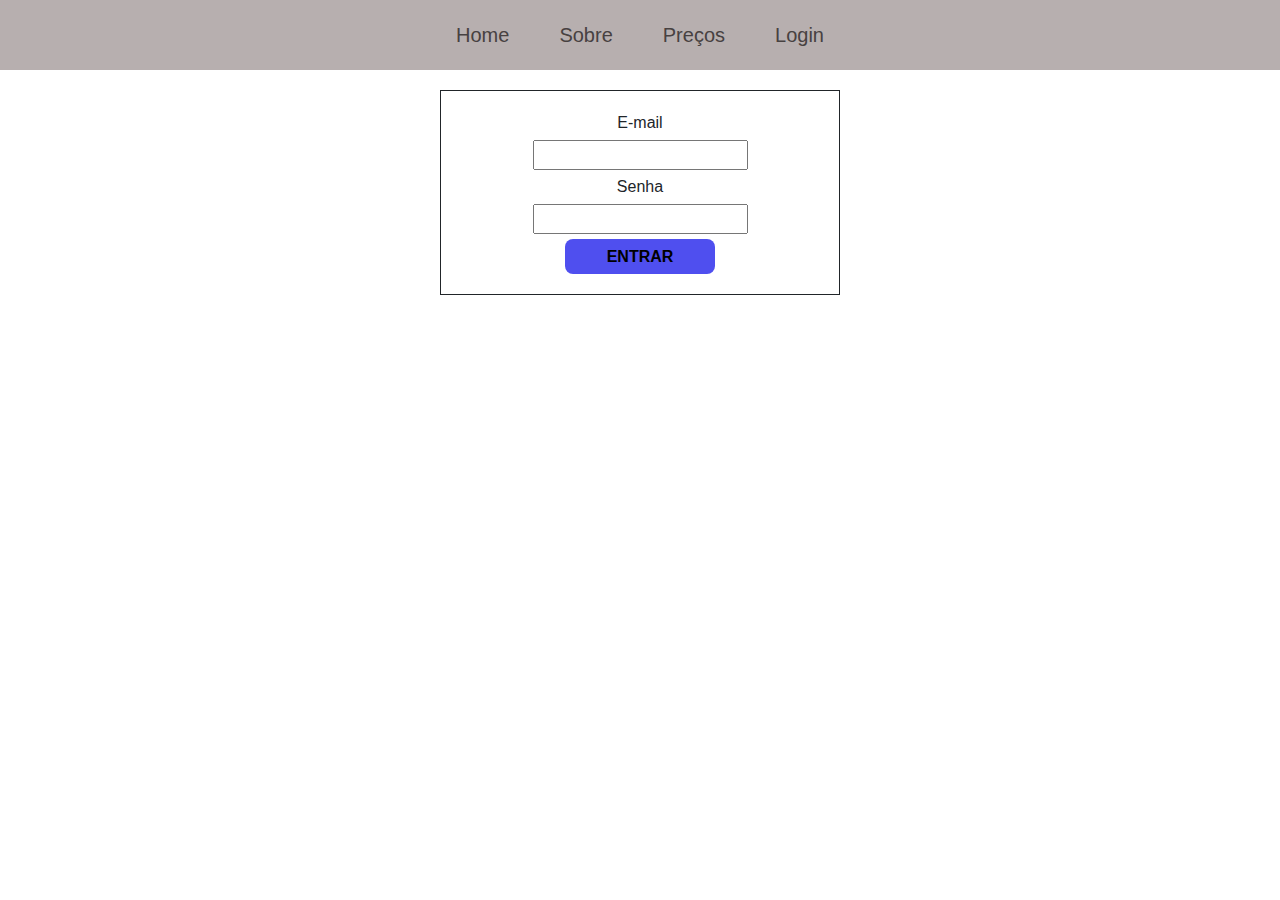
<file: curso.html>
<!DOCTYPE html>
<html lang="pt-br">
<head>
    <meta charset="UTF-8">
    <meta http-equiv="X-UA-Compatible" content="IE=edge">
    <meta name="viewport" content="width=device-width, initial-scale=1.0">
    <link rel="stylesheet" href="https://cdn.jsdelivr.net/npm/bootstrap@4.3.1/dist/css/bootstrap.min.css"
        integrity="sha384-ggOyR0iXCbMQv3Xipma34MD+dH/1fQ784/j6cY/iJTQUOhcWr7x9JvoRxT2MZw1T" crossorigin="anonymous">
    <script src="https://ajax.googleapis.com/ajax/libs/jquery/3.6.0/jquery.min.js"></script>
    <link rel="stylesheet" href="style.css">
    <title>Cursos</title>
</head>
<body>

    <nav>

        <a href="home.html">Home</a>
        <a href="#">Cursos</a>
        <a href="Index.html">Sair</a>

    </nav>

    <div id="mainCursos">

        <h2>Adicionar Cursos</h2>
        <br>
        
        <section id="Data">
            
            <label for="">Nome do Curso</label>
            <input id="curso" type="text">
            <br><br>
            <label for="">Duração</label>
            <input id="duracao" type="number">
            <br><br>
            <label for="">Instituição</label>
            <input id="insti" type="text">
            <br><br>
            <button type="button" id="btn" class="btn btn-primary addCurso">Adicionar</button>
            
            <a href=""></a>
        </section>
        <hr>

        <table  id="listTable" class="table">
            <thead>
              <tr>
                <th scope="col">ID </th> 
                <th scope="col">Curso</th>
                <th scope="col">Duração</th>
                <th scope="col">Instituição</th>
                <th scope="col">Ação</th>
              </tr>
            </thead>
            <tbody id="itensTabela">
              
            </tbody>
          </table>

    </div>

    <script src="js/curso.js"></script>
</body>
</html>
</file>
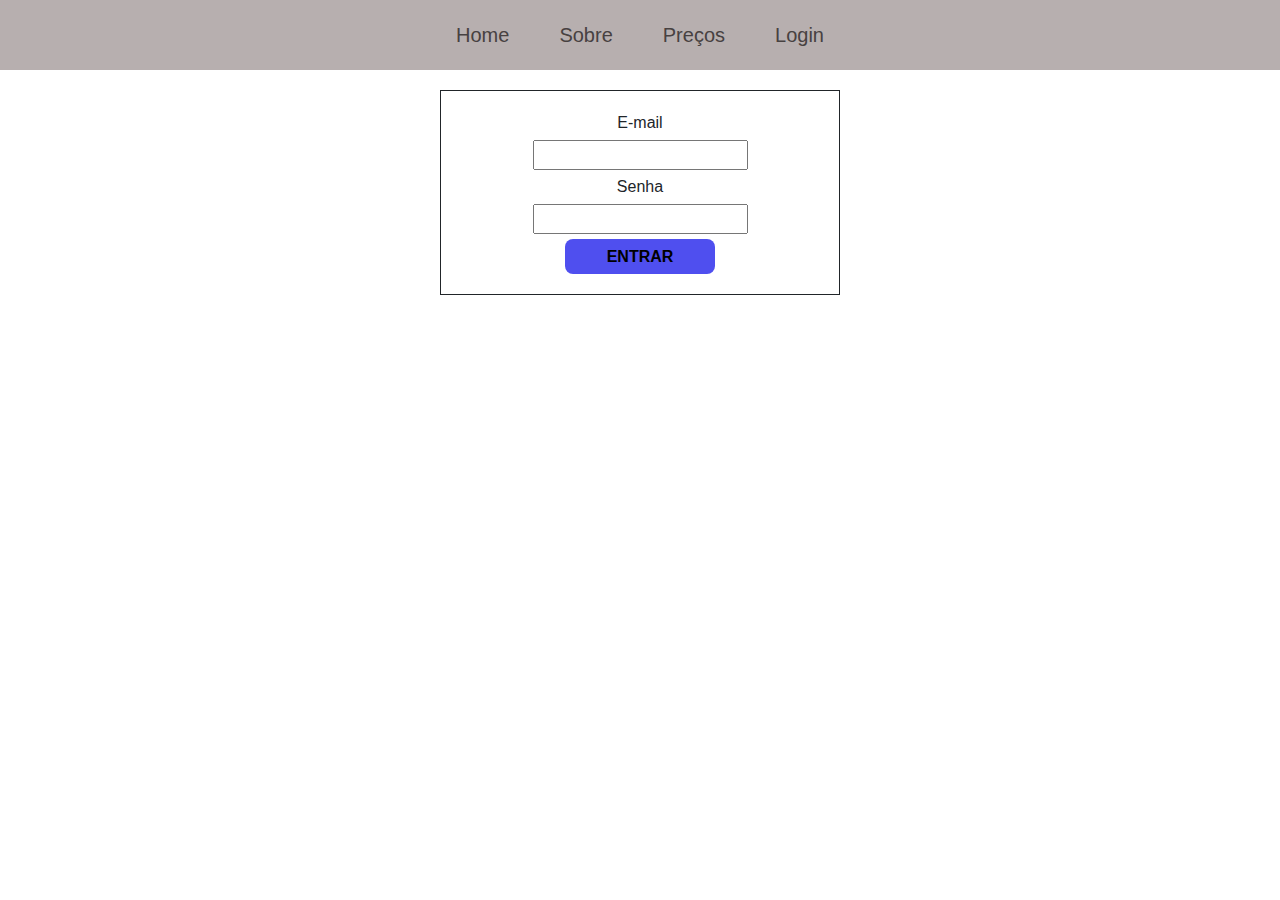
<file: edit.html>
<!DOCTYPE html>
<html lang="pt-br">

<head>
    <meta charset="UTF-8">
    <meta http-equiv="X-UA-Compatible" content="IE=edge">
    <meta name="viewport" content="width=device-width, initial-scale=1.0">
    <link rel="stylesheet" href="https://cdn.jsdelivr.net/npm/bootstrap@4.3.1/dist/css/bootstrap.min.css"
        integrity="sha384-ggOyR0iXCbMQv3Xipma34MD+dH/1fQ784/j6cY/iJTQUOhcWr7x9JvoRxT2MZw1T" crossorigin="anonymous">
    <script src="https://ajax.googleapis.com/ajax/libs/jquery/3.6.0/jquery.min.js"></script>
    <title>Edição de Curso</title>
    <link rel="stylesheet" href="style.css">

    </style>
</head>

<body>

    <nav>

        <a href="home.html">Home</a>
        <a href="curso.html">Cursos</a>
        <a href="Index.html">Sair</a>

    </nav>

    <main>
        <div class="editmain">

            <label for="curso_nome">Nome do Curso</label>
            <input class="cursoEditarNome" type="text">
            
            <label for="curso_duracao">Duração</label>
            <input class="cursoEditarDuracao" type="number">
           
            <label for="curso_instituicao">Instituição</label>
            <input class="cursoEditarInstituicao" type="text">
            
            <button type="button" id="btn" class="btn btn-primary editarCurso">Salvar Alteração</button>

        </div>
    </main>
    
    <script src="js/editarcurso.js"></script>

</body>

</html>
</file>
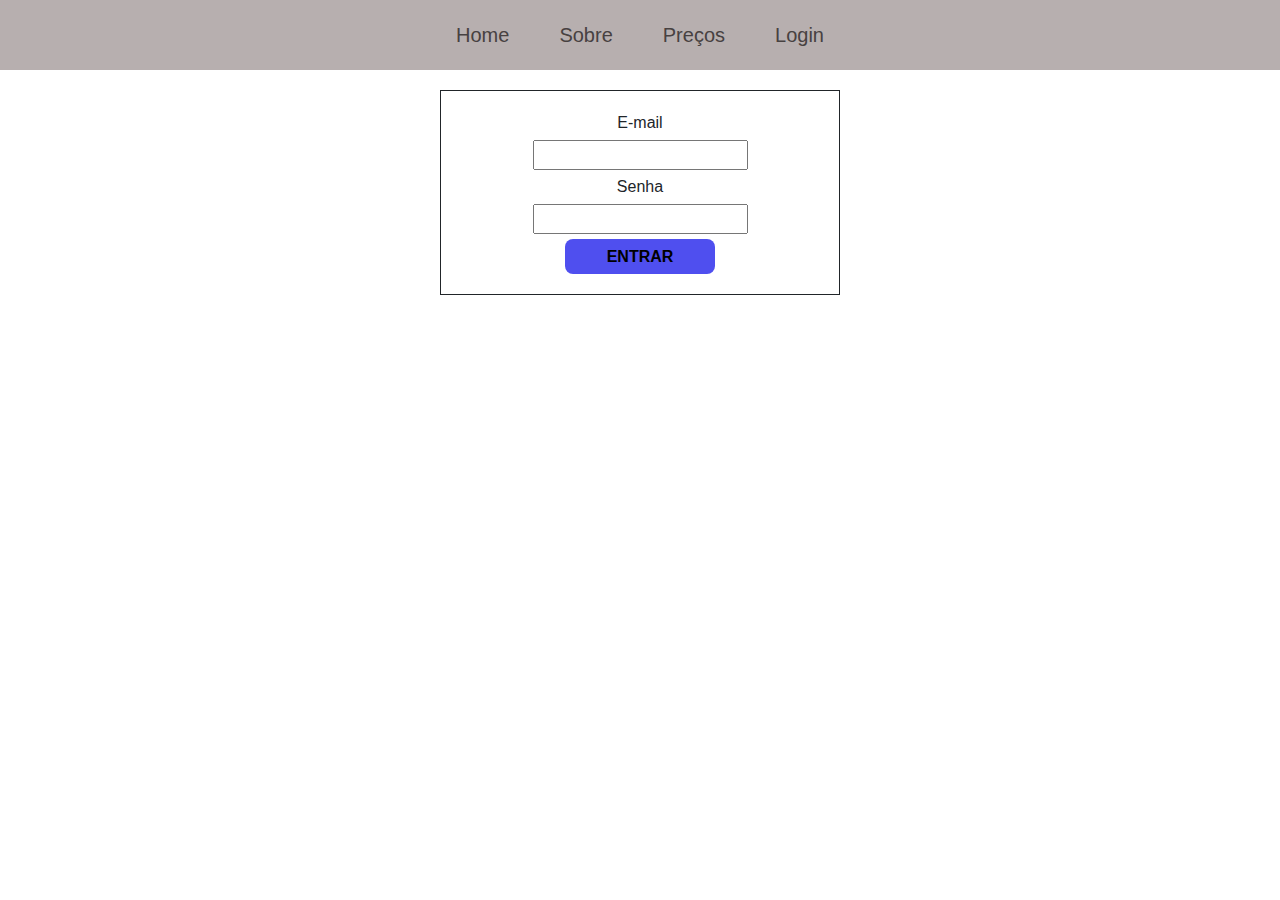
<file: home.html>
<!DOCTYPE html>
<html lang="pt-br">

<head>
    <meta charset="UTF-8">
    <meta http-equiv="X-UA-Compatible" content="IE=edge">
    <meta name="viewport" content="width=device-width, initial-scale=1.0">
    <link href="https://cdn.jsdelivr.net/npm/bootstrap@5.2.0-beta1/dist/css/bootstrap.min.css" rel="stylesheet"
        integrity="sha384-0evHe/X+R7YkIZDRvuzKMRqM+OrBnVFBL6DOitfPri4tjfHxaWutUpFmBp4vmVor" crossorigin="anonymous">
    <script src="https://ajax.googleapis.com/ajax/libs/jquery/3.6.0/jquery.min.js"></script>
    <link rel="stylesheet" href="style.css">
    <title>Home do Sistema</title>
</head>

<body>

    <nav>

        <a href="#">Home</a>
        <a href="curso.html">Cursos</a>
        <a href="Index.html">Sair</a>
 
    </nav>

    <div id="mainHomeLogin">
        <h3>Home</h3>

        <section>

            <label>ID:</label>
            <input class="usuario_id" type="">
            <br>
            <label>E-mail:</label>
            <input class="usuario_email" type="">
            <br>
            <label>Token</label>
            <input class="token" type="text">

        </section>

    </div>

    <script src="js/home.js"></script>
</body>

</html>
</file>
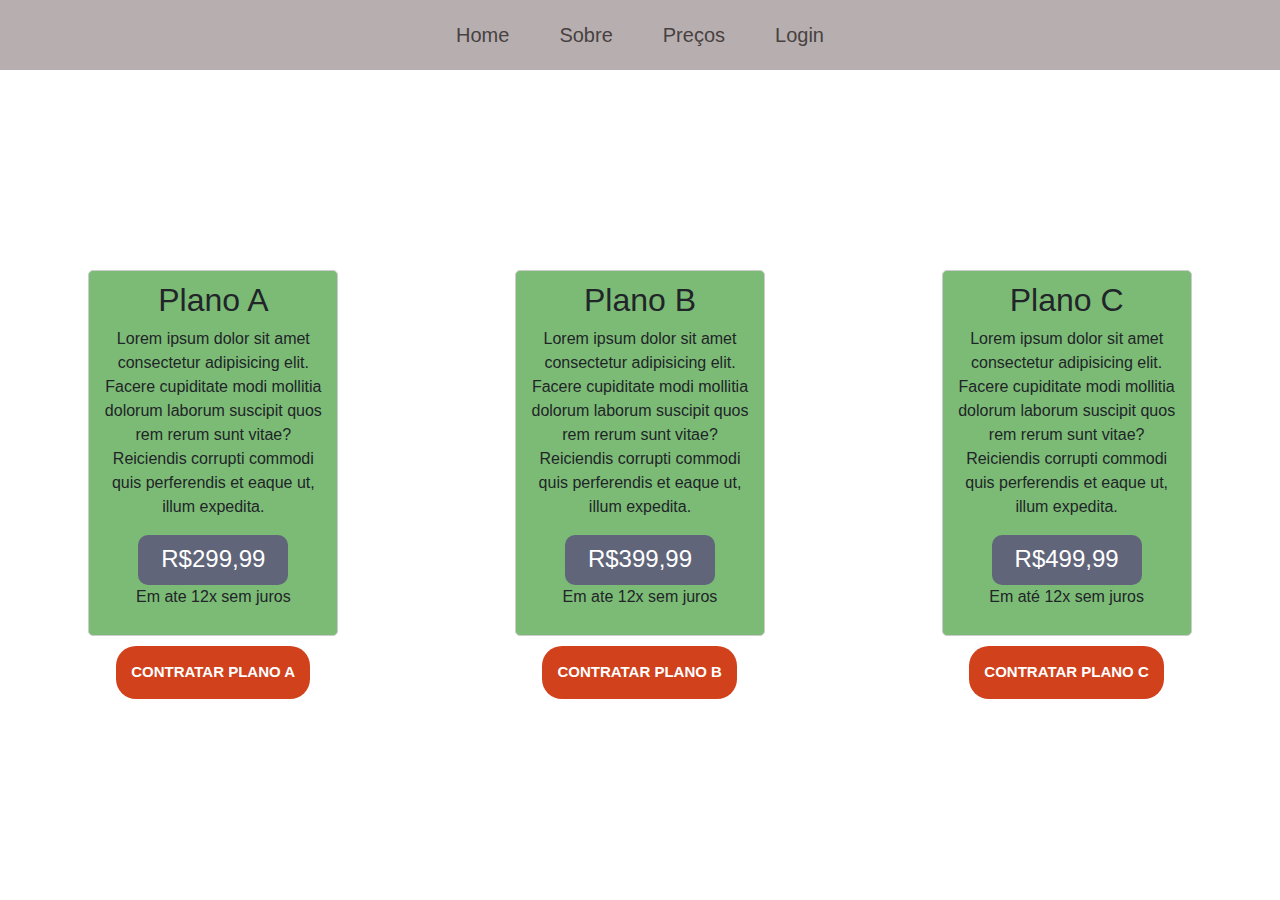
<file: precos.html>
<!DOCTYPE html>
<html lang="pt-br">

<head>
    <meta charset="UTF-8">
    <meta http-equiv="X-UA-Compatible" content="IE=edge">
    <meta name="viewport" content="width=device-width, initial-scale=1.0">
    <link rel="stylesheet" href="https://cdn.jsdelivr.net/npm/bootstrap@4.3.1/dist/css/bootstrap.min.css"
        integrity="sha384-ggOyR0iXCbMQv3Xipma34MD+dH/1fQ784/j6cY/iJTQUOhcWr7x9JvoRxT2MZw1T" crossorigin="anonymous">
    <script src="https://ajax.googleapis.com/ajax/libs/jquery/3.6.0/jquery.min.js"></script>
    <link rel="stylesheet" href="style.css">

    <title>Preços</title>

</head>

<body>

    <nav>

        <a href="Index.html">Home</a>
        <a href="sobre.html">Sobre</a>
        <a href="precos.html">Preços</a>
        <a href="login.html">Login</a>
    </nav>

    <div id="main">

        <section class="prices">
            <h2>Plano A</h2>
            <p>Lorem ipsum dolor sit amet consectetur adipisicing elit. Facere cupiditate modi mollitia dolorum laborum
                suscipit quos rem rerum sunt vitae? Reiciendis corrupti commodi quis perferendis et eaque ut, illum
                expedita.</p>
            <h4>R$299,99</h4>
            <p>Em ate 12x sem juros</p>
        </section>

        <section class="prices">
            <h2>Plano B</h2>
            <p>Lorem ipsum dolor sit amet consectetur adipisicing elit. Facere cupiditate modi mollitia dolorum laborum
                suscipit quos rem rerum sunt vitae? Reiciendis corrupti commodi quis perferendis et eaque ut, illum
                expedita.</p>
            <h4>R$399,99</h4>
            <p>Em ate 12x sem juros</p>
        </section>

        <section class="prices">
            <h2>Plano C</h2>
            <p>Lorem ipsum dolor sit amet consectetur adipisicing elit. Facere cupiditate modi mollitia dolorum laborum
                suscipit quos rem rerum sunt vitae? Reiciendis corrupti commodi quis perferendis et eaque ut, illum
                expedita.</p>
            <h4>R$499,99</h4>
            <p>Em até 12x sem juros</p>
        </section>
    </div>

    <div id="button">

        <button>CONTRATAR PLANO A</button>
        <button>CONTRATAR PLANO B</button>
        <button>CONTRATAR PLANO C</button>
    </div>

</body>

</html>
</file>
<file: style.css>
nav {
    display: flex;
    flex-direction: row;
    justify-content: center;
    gap: 50px;
    background-color: #b7afaf;
    padding: 20px;

}

#menulogin {
    width: 50%;
    text-align: center;
}

nav a {
    font-size: 20px;
    color: rgb(71, 65, 65);
    text-decoration: none;
}


nav a:hover {
    color: black;

}

#mainLogin {
    display: flex;
    flex-direction: column;
    align-items: center;
    gap: 5px;
    width: 400px;
    margin: auto;
    border: 1px solid;
    padding: 20px;
    margin-top: 20px;

}

.inpLogin {
    width: 150px;
    height: 35px;
    background-color: #4f4fef;
    border: none;
    border-radius: 8px;
    text-transform: uppercase;
    font-weight: bold;
}

#mainLogin label {
    margin-bottom: 0;
}

/* index */

#mainHome,
#mainAbaut {
    margin-top: 10px;
    text-align: center;
}

#mainHome p,
#mainAbaut p {
    margin-top: 50px;
}

#mainHome {
    display: flex;
    justify-content: center;
    align-items: center;
    flex-direction: column;
    margin: auto;
    width: 600px
}

#mainAbaut img {
    width: 400px;
    height: 250px;

}

/*login/cursos*/


#mainCursos,
hr {

    width: 1000px;
    margin: auto;

}

#mainCursos h2 {
    margin-top: 10px;
    text-align: center;
}

hr {
    margin: 50px auto;
}

#Data {
    display: flex;
    flex-direction: column;
    border: 1px solid #ccc;
    width: 400px;
    margin: auto;
    padding: 20px;
    border-radius: 5px;
}

.btn {
    width: 100px;
    margin: auto;
}

/*Main Home Login*/

#mainHomeLogin {
    display: flex;
    flex-direction: column;
    width: 600px;
    margin: auto;
}

#mainHomeLogin h3 {
    text-align: center;
    margin: 20px;

}

#mainHomeLogin section {
    border: 1px solid #ccc;
    margin: auto 20px;
    line-height: 30px;
    padding: 10px;

}

#mainHomeLogin input {
    margin: 10px;
    text-align: center;
}

.usuario_id,
.usuario_email {
    width: max-content;
}


/* Tabela */

td {
    text-transform: capitalize;
}

/* Editar curso */

.editmain {
    display: flex;
    justify-content: center;
    flex-direction: column;
    align-items: center;
    margin: 15px auto;
    width: 500px;
    height: 400px;
    border: 1px solid #ccc;
    padding: 50px;
}

.editmain input {
    width: 80%;
    margin-bottom: 8px;
}

.editmain button {
    width: 80%;
    margin: 25px;
}

/*preços*/

#main{
    display: flex;
    justify-content: space-around;
    align-items: center;
  
    margin-top: 200px;
    
}

.prices{
    gap: 10px;
    width: 250px;
    margin-left: auto;
    margin-right: auto;
    border: 1px solid #ccc;
    text-align: center;
    padding: 10px;
    background: #7cbb75;
    border-radius: 5px;
}

.prices h4{
    display: flex;
    justify-content: center;
    width: 150px;
    margin: auto;
    height: 50px;
    padding: inherit;
    background-color: #60657a;
    color: white;
    border-radius: 10px;
 
}

#button{
    display: flex;
    justify-content: space-around;
    align-items: center;
  
    margin-top: 10px;
}

#button button{
    padding: 15px;
    border-radius: 20px;
    font-size: 15px;
    border: none;
    background-color: #d1411c;
    font-weight: bolder;
    color: #ffffff;
}
</file>
